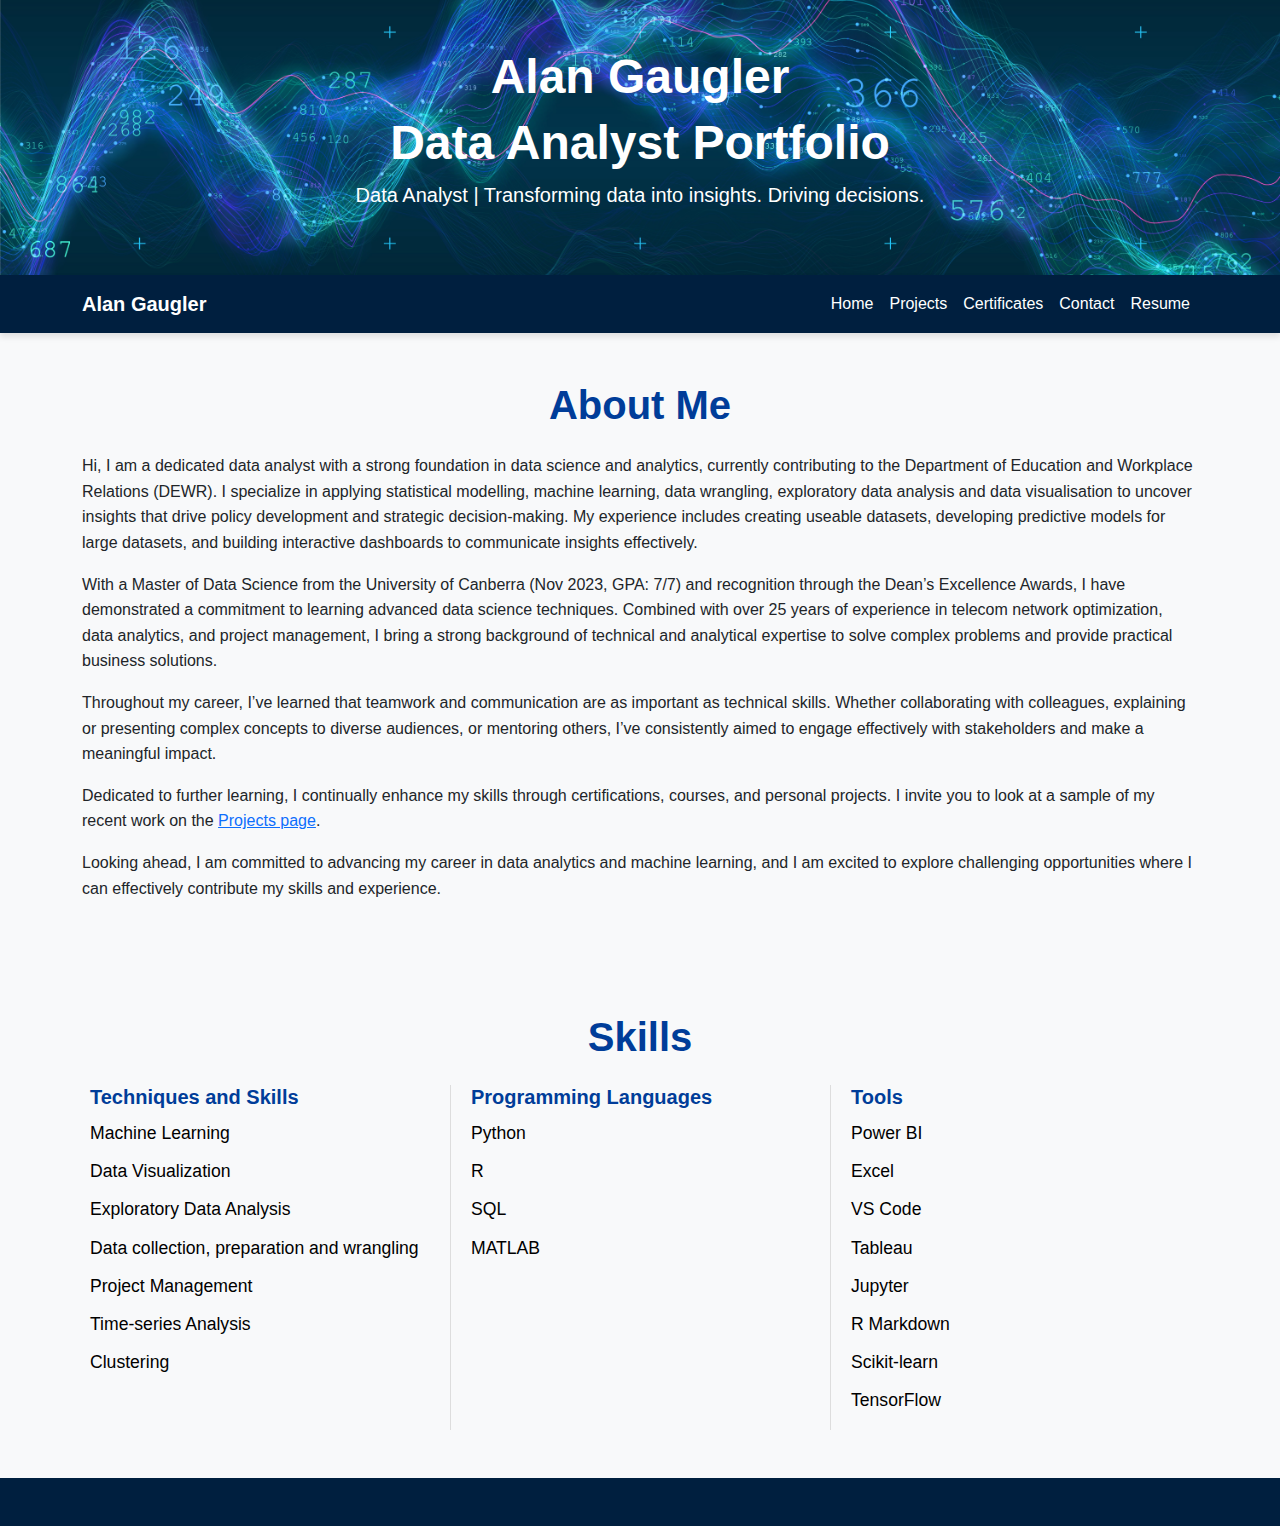
<file: index.html>
<!DOCTYPE html>
<html lang="en">
<head>
    <meta charset="UTF-8">
    <meta name="viewport" content="width=device-width, initial-scale=1.0">
    <title>Alan Gaugler - Home</title>
    <link href="https://cdn.jsdelivr.net/npm/bootstrap@5.3.0-alpha1/dist/css/bootstrap.min.css" rel="stylesheet">
    <link rel="stylesheet" href="styles.css">
</head>
<body>
    <!-- Hero Section -->
    <header class="bg-black text-white text-center py-5">
        <div class="container">
            <h1>Alan Gaugler</h1>
            <h1>Data Analyst Portfolio</h1>
            <p class="lead">Data Analyst | Transforming data into insights. Driving decisions.</p>
        </div>
    </header>

    <!-- Navbar -->
    <nav class="navbar navbar-expand-lg navbar-dark bg-primary">
        <div class="container">
            <a class="navbar-brand" href="#">Alan Gaugler</a>
            <div class="d-flex align-items-center">
                <span class="navbar-text me-2 d-lg-none"><strong>Menu</strong></span>
                <button class="navbar-toggler" type="button" data-bs-toggle="collapse" data-bs-target="#navbarNav">
                    <span class="navbar-toggler-icon"></span>
                </button>
            </div>
            <div class="collapse navbar-collapse" id="navbarNav">
                <ul class="navbar-nav ms-auto">
                    <li class="nav-item"><a class="nav-link" href="index.html">Home</a></li>
                    <li class="nav-item"><a class="nav-link" href="projects.html">Projects</a></li>
                    <li class="nav-item"><a class="nav-link" href="certificates.html">Certificates</a></li>
                    <li class="nav-item"><a class="nav-link" href="contact.html">Contact</a></li>
                    <li class="nav-item"><a class="nav-link" href="resume.html">Resume</a></li>
                </ul>
            </div>
        </div>
    </nav>
    
    <!-- About Section -->
    <section id="about" class="py-5">
        <div class="container">
            <h2 class="text-center mb-4">About Me</h2>
            <p>
                Hi, I am a dedicated data analyst with a strong foundation in data science and analytics, currently contributing to the Department of Education
                 and Workplace Relations (DEWR). I specialize in applying statistical modelling, machine learning, data wrangling, exploratory data analysis 
                 and data visualisation to uncover insights that drive policy development and strategic decision-making. My experience includes creating useable 
                 datasets, developing predictive models for large datasets, and building interactive dashboards to communicate insights effectively.
            </p>
            <p>
                With a Master of Data Science from the University of Canberra (Nov 2023, GPA: 7/7) and recognition through the Dean’s Excellence Awards, 
                I have demonstrated a commitment to learning advanced data science techniques. Combined with over 25 years of experience in 
                telecom network optimization, data analytics, and project management, I bring a strong background of technical and analytical expertise to 
                solve complex problems and provide practical business solutions.
            </p>
                Throughout my career, I’ve learned that teamwork and communication are as important as technical skills. Whether collaborating with colleagues, 
                explaining or presenting complex concepts to diverse audiences, or mentoring others, I’ve consistently aimed to engage effectively with stakeholders 
                and make a meaningful impact.
            </p>
            <p>
                Dedicated to further learning, I continually enhance my skills through certifications, courses, and personal projects. 
                I invite you to look at a sample of my recent work on the <a href="projects.html">Projects page</a>.
            </p>
            <p>
                Looking ahead, I am committed to advancing my career in data analytics and machine learning, and I am excited to explore challenging opportunities where
                 I can effectively contribute my skills and experience.
            </p>
        </div>
    </section>

    <!-- Skills Section -->
    <section id="skills" class="py-5 bg-light">
        <div class="container">
            <h2 class="text-center mb-4">Skills</h2>
            <div class="row">
                <div class="col-md-4">
                    <h5>Techniques and Skills</h5>
                    <ul>
                        <li>Machine Learning</li>
                        <li>Data Visualization</li>
                        <li>Exploratory Data Analysis</li>
                        <li>Data collection, preparation and wrangling</li>
                        <li>Project Management</li>
                        <li>Time-series Analysis</li>
                        <li>Clustering</li>
                    </ul>
                </div>
                <div class="col-md-4">
                    <h5>Programming Languages</h5>
                    <ul>
                        <li>Python</li>
                        <li>R</li>
                        <li>SQL</li>
                        <li>MATLAB</li>
                    </ul>
                </div>
                <div class="col-md-4">
                    <h5>Tools</h5>
                    <ul>
                        <li>Power BI</li>
                        <li>Excel</li>
                        <li>VS Code</li>
                        <li>Tableau</li>
                        <li>Jupyter</li>
                        <li>R Markdown</li>
                        <li>Scikit-learn</li>
                        <li>TensorFlow</li>
                    </ul>
                </div>
            </div>
        </div>
    </section>
    
    <footer class="dark text-white text-center py-3">
        <p> </p>
    </footer>

    <script src="https://cdn.jsdelivr.net/npm/bootstrap@5.3.0-alpha1/dist/js/bootstrap.bundle.min.js"></script>
</body>
</html>
</file>
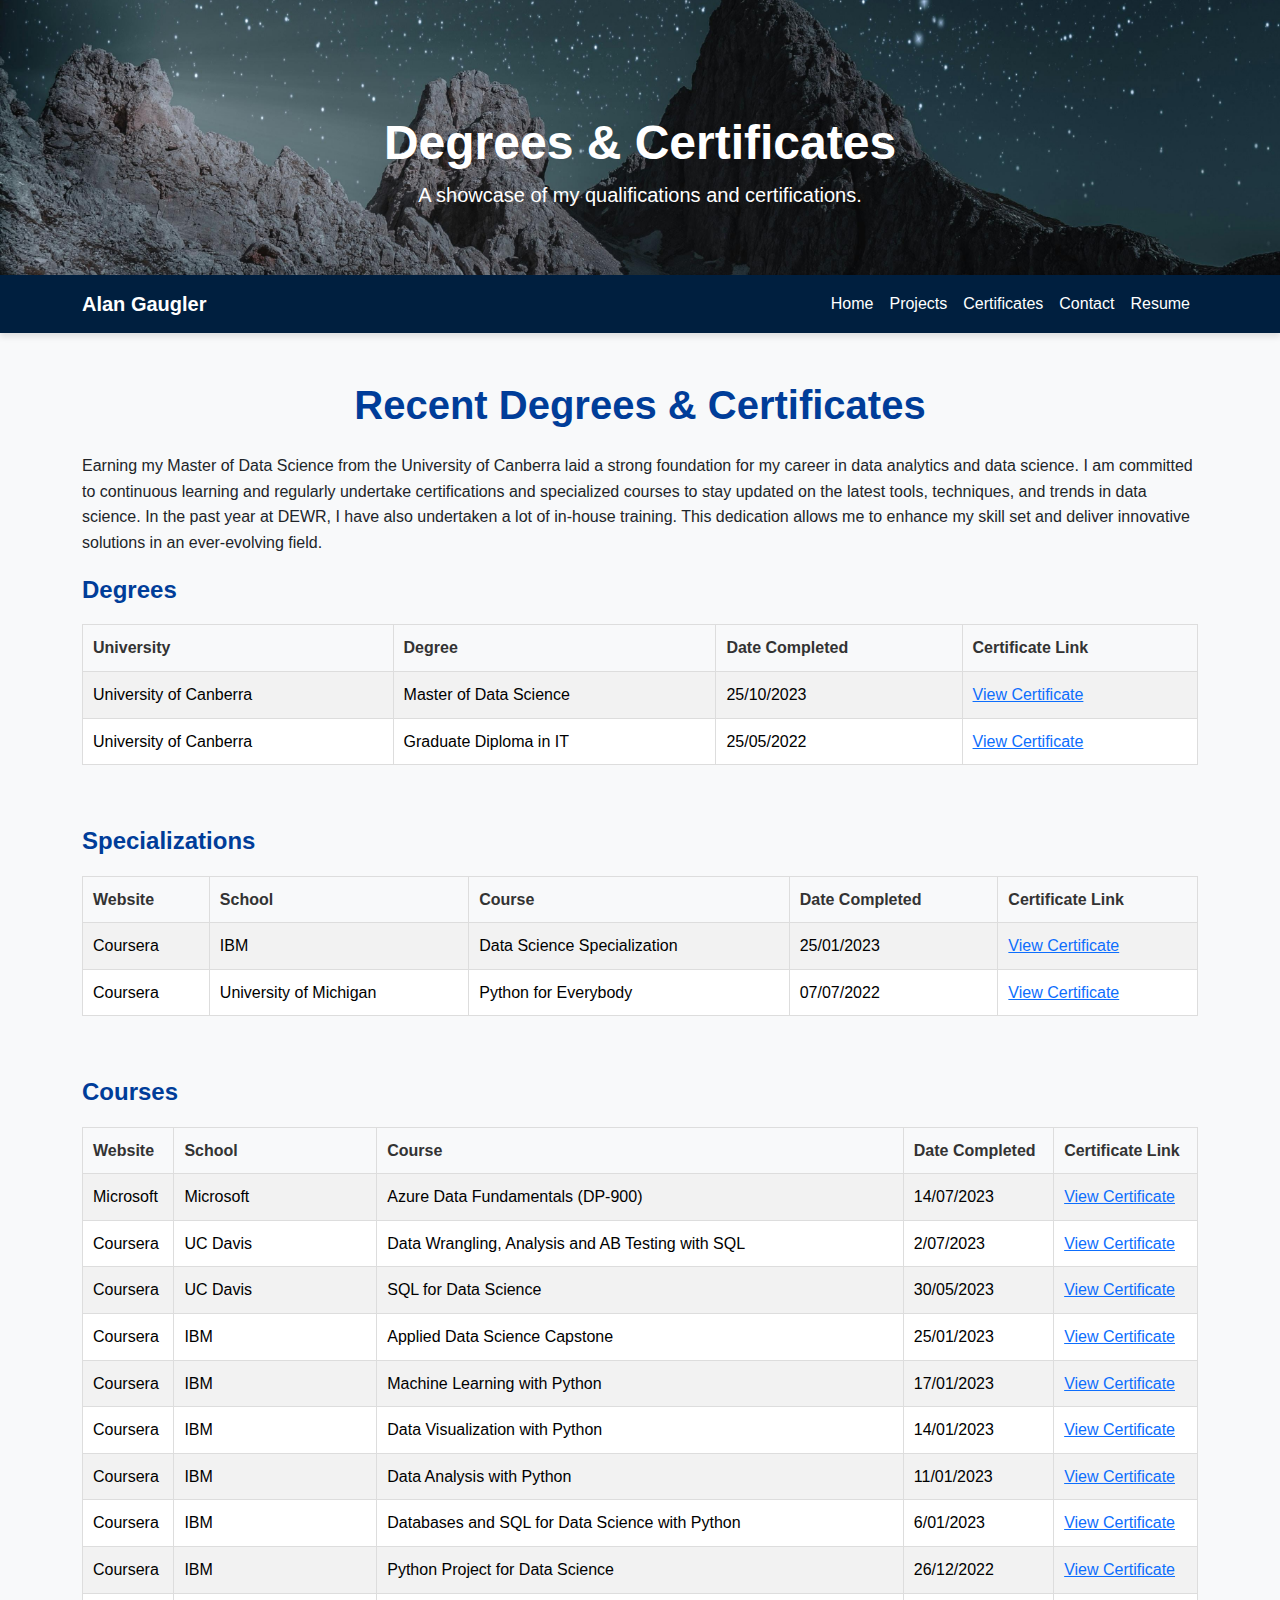
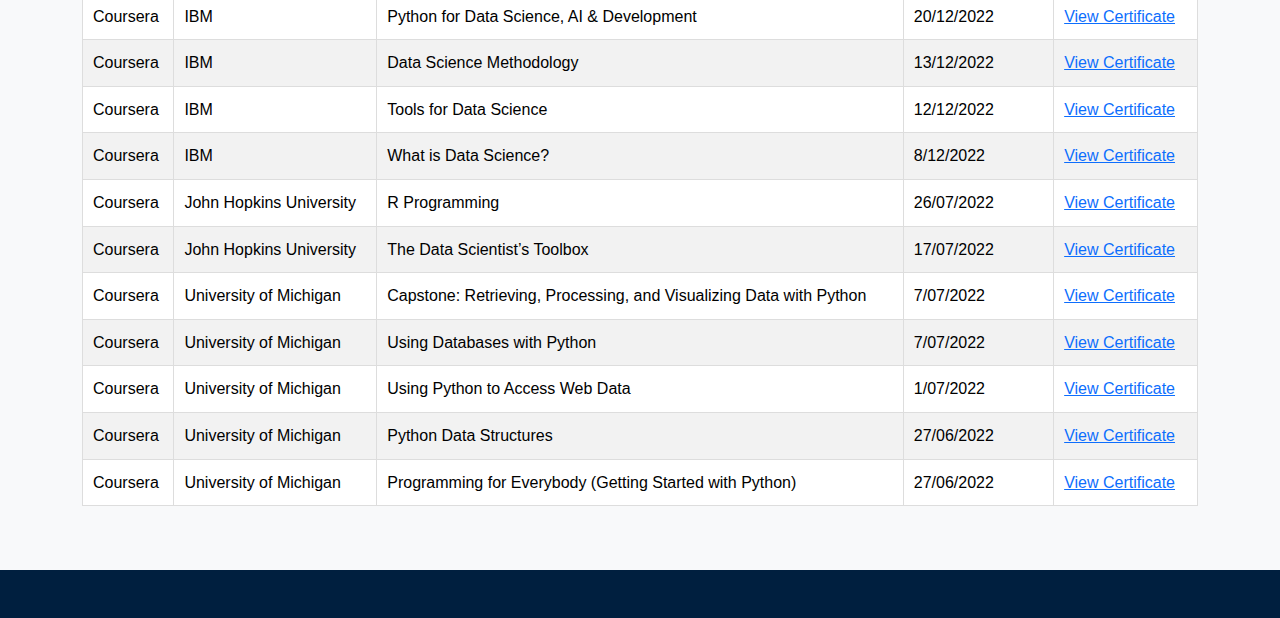
<file: certificates.html>
<!DOCTYPE html>
<html lang="en">
<head>
    <meta charset="UTF-8">
    <meta name="viewport" content="width=device-width, initial-scale=1.0">
    <title>Alan Gaugler - Certificates</title>
    <link href="https://cdn.jsdelivr.net/npm/bootstrap@5.3.0-alpha1/dist/css/bootstrap.min.css" rel="stylesheet">
    <link rel="stylesheet" href="styles.css">
</head>
<body>
    <!-- Hero Section -->
    <header class="certificates-header bg-black text-white text-center py-5">
        <div class="container">
            <h1>&nbsp;</h1>
            <h1>Degrees & Certificates</h1>
            <p class="lead">A showcase of my qualifications and certifications.</p>
        </div>
    </header>

    <!-- Navbar -->
    <nav class="navbar navbar-expand-lg navbar-dark bg-primary">
        <div class="container">
            <a class="navbar-brand" href="#">Alan Gaugler</a>
            <div class="d-flex align-items-center">
                <span class="navbar-text me-2 d-lg-none"><strong>Menu</strong></span>
                <button class="navbar-toggler" type="button" data-bs-toggle="collapse" data-bs-target="#navbarNav">
                    <span class="navbar-toggler-icon"></span>
                </button>
            </div>
            <div class="collapse navbar-collapse" id="navbarNav">
                <ul class="navbar-nav ms-auto">
                    <li class="nav-item"><a class="nav-link" href="index.html">Home</a></li>
                    <li class="nav-item"><a class="nav-link" href="projects.html">Projects</a></li>
                    <li class="nav-item"><a class="nav-link" href="certificates.html">Certificates</a></li>
                    <li class="nav-item"><a class="nav-link" href="contact.html">Contact</a></li>
                    <li class="nav-item"><a class="nav-link" href="resume.html">Resume</a></li>
                </ul>
            </div>
        </div>
    </nav>

    <!-- Certificates Section -->
    <section id="certificates" class="py-5 bg-light">
        <div class="container">
            <h2 class="text-center mb-4">Recent Degrees & Certificates</h2>
            <p>Earning my Master of Data Science from the University of Canberra laid a strong foundation for my career in data analytics and data science. 
                I am committed to continuous learning and regularly undertake certifications and specialized courses to stay updated 
                on the latest tools, techniques, and trends in data science. In the past year at DEWR, I have also undertaken a lot of in-house training. 
                This dedication allows me to enhance my skill set and deliver innovative solutions in an ever-evolving field.</p>

            <!-- Degrees -->
            <h3>Degrees</h3>
            <table class="table table-striped">
                <thead>
                    <tr>
                        <th>University</th>
                        <th>Degree</th>
                        <th>Date Completed</th>
                        <th>Certificate Link</th>
                    </tr>
                </thead>
                <tbody>
                    <tr>
                        <td>University of Canberra</td>
                        <td>Master of Data Science</td>
                        <td>25/10/2023</td>
                        <td><a href="https://www.myequals.net/sharelink/07d6c948-c7af-40bc-9f41-820909ddd2d8/bdd670a5-c866-4f29-bb74-94adbe84cdb5" target="_blank">View Certificate</a></td>
                    </tr>
                    <tr>
                        <td>University of Canberra</td>
                        <td>Graduate Diploma in IT</td>
                        <td>25/05/2022</td>
                        <td><a href="UC Grad Diploma Testamur.pdf" target="_blank">View Certificate</a></td>
                    </tr>
                </tbody>
            </table>

            <br>

            <!-- Specializations -->
            <h3>Specializations</h3>
            <table class="table table-striped">
                <thead>
                    <tr>
                        <th>Website</th>
                        <th>School</th>
                        <th>Course</th>
                        <th>Date Completed</th>
                        <th>Certificate Link</th>
                    </tr>
                </thead>
                <tbody>
                    <tr>
                        <td>Coursera</td>
                        <td>IBM</td>
                        <td>Data Science Specialization</td>
                        <td>25/01/2023</td>
                        <td><a href="https://www.coursera.org/account/accomplishments/professional-cert/JPEANDVM5TS9" target="_blank">View Certificate</a></td>
                    </tr>
                    <tr>
                        <td>Coursera</td>
                        <td>University of Michigan</td>
                        <td>Python for Everybody</td>
                        <td>07/07/2022</td>
                        <td><a href="https://www.coursera.org/account/accomplishments/specialization/Q8L8UFCK8EPT" target="_blank">View Certificate</a></td>
                    </tr>
                </tbody>
            </table>

            <br>
            
            <!-- Courses -->
            <h3>Courses</h3>
            <table class="table table-striped">
                <thead>
                    <tr>
                        <th>Website</th>
                        <th>School</th>
                        <th>Course</th>
                        <th>Date Completed</th>
                        <th>Certificate Link</th>
                    </tr>
                </thead>
                <tbody>
                    <tr>
                        <td>Microsoft</td>
                        <td>Microsoft</td>
                        <td>Azure Data Fundamentals (DP-900)</td>
                        <td>14/07/2023</td>
                        <td><a href="MS Azure Data Fundamentals DP-900 Certificate_91825337_1689317826.pdf" target="_blank">View Certificate</a></td>
                    </tr>
                    <tr>
                        <td>Coursera</td>
                        <td>UC Davis</td>
                        <td>Data Wrangling, Analysis and AB Testing with SQL</td>
                        <td>2/07/2023</td>
                        <td><a href="https://www.coursera.org/account/accomplishments/verify/V5V9ZUDN5879" target="_blank">View Certificate</a></td>
                    </tr>
                    <tr>
                        <td>Coursera</td>
                        <td>UC Davis</td>
                        <td>SQL for Data Science</td>
                        <td>30/05/2023</td>
                        <td><a href="https://www.coursera.org/account/accomplishments/verify/VRXMXXTT2J8A" target="_blank">View Certificate</a></td>
                    </tr>
                    <tr>
                        <td>Coursera</td>
                        <td>IBM</td>
                        <td>Applied Data Science Capstone</td>
                        <td>25/01/2023</td>
                        <td><a href="https://www.coursera.org/account/accomplishments/verify/VBGCXGM3XN6J" target="_blank">View Certificate</a></td>
                    </tr>
                    <tr>
                        <td>Coursera</td>
                        <td>IBM</td>
                        <td>Machine Learning with Python</td>
                        <td>17/01/2023</td>
                        <td><a href="https://www.coursera.org/account/accomplishments/verify/37N4LW5B49QU" target="_blank">View Certificate</a></td>
                    </tr>
                    <tr>
                        <td>Coursera</td>
                        <td>IBM</td>
                        <td>Data Visualization with Python</td>
                        <td>14/01/2023</td>
                        <td><a href="https://www.coursera.org/account/accomplishments/verify/A3Q66Q9G8Y4K" target="_blank">View Certificate</a></td>
                    </tr>
                    <tr>
                        <td>Coursera</td>
                        <td>IBM</td>
                        <td>Data Analysis with Python</td>
                        <td>11/01/2023</td>
                        <td><a href="https://www.coursera.org/account/accomplishments/verify/7MFKFTTYBXC4" target="_blank">View Certificate</a></td>
                    </tr>
                    <tr>
                        <td>Coursera</td>
                        <td>IBM</td>
                        <td>Databases and SQL for Data Science with Python</td>
                        <td>6/01/2023</td>
                        <td><a href="https://www.coursera.org/account/accomplishments/verify/XTJMK6JW86F9" target="_blank">View Certificate</a></td>
                    </tr>
                    <tr>
                        <td>Coursera</td>
                        <td>IBM</td>
                        <td>Python Project for Data Science</td>
                        <td>26/12/2022</td>
                        <td><a href="https://www.coursera.org/account/accomplishments/verify/ZG9Q9H4PM824" target="_blank">View Certificate</a></td>
                    </tr>
                    <tr>
                        <td>Coursera</td>
                        <td>IBM</td>
                        <td>Python for Data Science, AI & Development</td>
                        <td>20/12/2022</td>
                        <td><a href="https://www.coursera.org/account/accomplishments/verify/EZ38ZHUUTTL2" target="_blank">View Certificate</a></td>
                    </tr>
                    <tr>
                        <td>Coursera</td>
                        <td>IBM</td>
                        <td>Data Science Methodology</td>
                        <td>13/12/2022</td>
                        <td><a href="https://www.coursera.org/account/accomplishments/verify/WLWPWLCY8BTD" target="_blank">View Certificate</a></td>
                    </tr>
                    <tr>
                        <td>Coursera</td>
                        <td>IBM</td>
                        <td>Tools for Data Science</td>
                        <td>12/12/2022</td>
                        <td><a href="https://www.coursera.org/account/accomplishments/verify/Z7S2CUANZTS9" target="_blank">View Certificate</a></td>
                    </tr>
                    <tr>
                        <td>Coursera</td>
                        <td>IBM</td>
                        <td>What is Data Science?</td>
                        <td>8/12/2022</td>
                        <td><a href="https://www.coursera.org/account/accomplishments/verify/LFZJMQNJ4KJN" target="_blank">View Certificate</a></td>
                    </tr>
                    <tr>
                        <td>Coursera</td>
                        <td>John Hopkins University</td>
                        <td>R Programming</td>
                        <td>26/07/2022</td>
                        <td><a href="https://www.coursera.org/account/accomplishments/verify/T7MB8RQFX7AU" target="_blank">View Certificate</a></td>
                    </tr>
                    <tr>
                        <td>Coursera</td>
                        <td>John Hopkins University</td>
                        <td>The Data Scientist’s Toolbox</td>
                        <td>17/07/2022</td>
                        <td><a href="https://www.coursera.org/account/accomplishments/verify/54MNVB5ZFZHD" target="_blank">View Certificate</a></td>
                    </tr>
                    <tr>
                        <td>Coursera</td>
                        <td>University of Michigan</td>
                        <td>Capstone: Retrieving, Processing, and Visualizing Data with Python</td>
                        <td>7/07/2022</td>
                        <td><a href="https://www.coursera.org/account/accomplishments/verify/XNDVYXL763C8" target="_blank">View Certificate</a></td>
                    </tr>
                    <tr>
                        <td>Coursera</td>
                        <td>University of Michigan</td>
                        <td>Using Databases with Python</td>
                        <td>7/07/2022</td>
                        <td><a href="https://www.coursera.org/account/accomplishments/verify/6BG748N3R5P9" target="_blank">View Certificate</a></td>
                    </tr>
                    <tr>
                        <td>Coursera</td>
                        <td>University of Michigan</td>
                        <td>Using Python to Access Web Data</td>
                        <td>1/07/2022</td>
                        <td><a href="https://www.coursera.org/account/accomplishments/verify/DR7237R4GPRH" target="_blank">View Certificate</a></td>
                    </tr>
                    <tr>
                        <td>Coursera</td>
                        <td>University of Michigan</td>
                        <td>Python Data Structures</td>
                        <td>27/06/2022</td>
                        <td><a href="https://www.coursera.org/account/accomplishments/verify/6KRYGYBUYJAB" target="_blank">View Certificate</a></td>
                    </tr>
                    <tr>
                        <td>Coursera</td>
                        <td>University of Michigan</td>
                        <td>Programming for Everybody (Getting Started with Python)</td>
                        <td>27/06/2022</td>
                        <td><a href="https://www.coursera.org/account/accomplishments/verify/F6WF59B9FFBJ" target="_blank">View Certificate</a></td>
                    </tr>
                </tbody>
            </table>
        </div>
    </section>

    <footer class="dark text-white text-center py-3">
        <p> </p>
    </footer>

    <script src="https://cdn.jsdelivr.net/npm/bootstrap@5.3.0-alpha1/dist/js/bootstrap.bundle.min.js"></script>
</body>
</html>
</file>
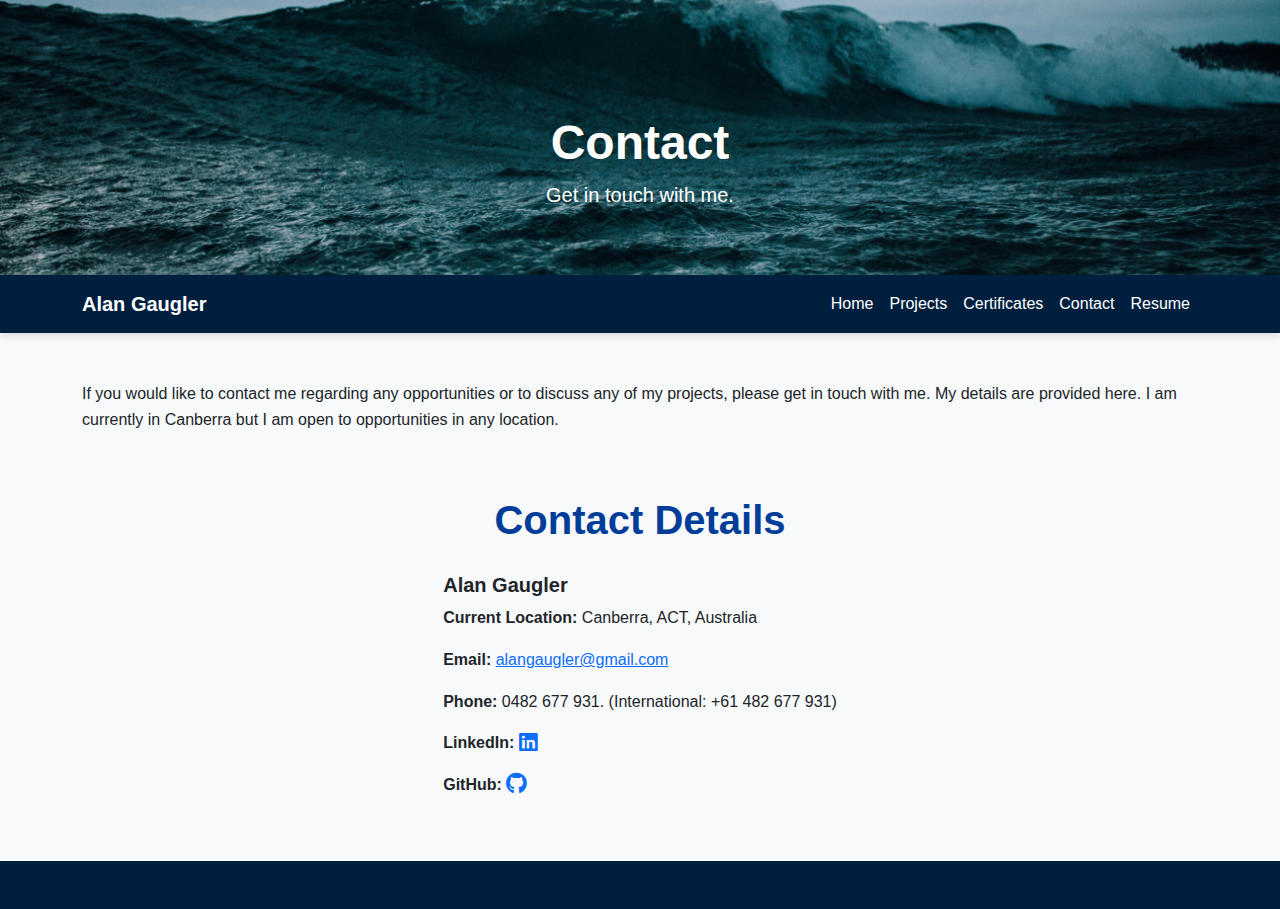
<file: contact.html>
<!DOCTYPE html>
<html lang="en">
<head>
    <meta charset="UTF-8">
    <meta name="viewport" content="width=device-width, initial-scale=1.0">
    <title>Alan Gaugler - Contact</title>
    <link href="https://cdn.jsdelivr.net/npm/bootstrap@5.3.0-alpha1/dist/css/bootstrap.min.css" rel="stylesheet">
    <link rel="stylesheet" href="styles.css">
    <link href="https://cdnjs.cloudflare.com/ajax/libs/font-awesome/5.15.4/css/all.min.css" rel="stylesheet">
</head>
<body>
    <!-- Hero Section -->
    <header class="contact-header bg-black text-white text-center py-5">
        <div class="container">
            <h1>&nbsp;</h1>
            <h1>Contact</h1>
            <p class="lead">Get in touch with me.</p>
        </div>
    </header>

    <!-- Navbar -->
<nav class="navbar navbar-expand-lg navbar-dark bg-primary">
    <div class="container">
        <a class="navbar-brand" href="#">Alan Gaugler</a>
        <div class="d-flex align-items-center">
            <span class="navbar-text me-2 d-lg-none"><strong>Menu</strong></span>
            <button class="navbar-toggler" type="button" data-bs-toggle="collapse" data-bs-target="#navbarNav">
                <span class="navbar-toggler-icon"></span>
            </button>
        </div>
        <div class="collapse navbar-collapse" id="navbarNav">
            <ul class="navbar-nav ms-auto">
                <li class="nav-item"><a class="nav-link" href="index.html">Home</a></li>
                <li class="nav-item"><a class="nav-link" href="projects.html">Projects</a></li>
                <li class="nav-item"><a class="nav-link" href="certificates.html">Certificates</a></li>
                <li class="nav-item"><a class="nav-link" href="contact.html">Contact</a></li>
                <li class="nav-item"><a class="nav-link" href="resume.html">Resume</a></li>
            </ul>
        </div>
    </div>
</nav>


    <!-- Contact Line -->
    <section id="contact-line" class="py-5">
        <div class="container">
            <p class="text-left">If you would like to contact me regarding any opportunities or to discuss any of my projects, 
            please get in touch with me. My details are provided here. I am currently in Canberra but 
            I am open to opportunities in any location.</p>
        </div>
    </section>

    <!-- Contact Details Section -->
<section id="contact-details" class="py-5">
    <div class="container text-center">
        <h2 class="text-center mb-4">Contact Details</h2>
        <div class="contact-info">
            <h5><strong>Alan Gaugler</strong></h5>
            <p><strong>Current Location:</strong> Canberra, ACT, Australia</p>
            <p><strong>Email:</strong> <a href="mailto:alangaugler@gmail.com">alangaugler@gmail.com</a></p>
            <p><strong>Phone:</strong> 0482 677 931. (International: +61 482 677 931)</p>
            <p><strong>LinkedIn:</strong> 
                <a href="https://www.linkedin.com/in/alan-gaugler-457a453b" target="_blank">
                    <i class="fab fa-linkedin fa-lg"></i>
                </a>
            </p>
            <p><strong>GitHub:</strong> 
                <a href="https://github.com/alang100" target="_blank">
                    <i class="fab fa-github fa-lg"></i>
                </a>
            </p>
        </div>
    </div>
</section>

    <footer class="dark text-white text-center py-3">
        <p> </p>
    </footer>

    <script src="https://cdn.jsdelivr.net/npm/bootstrap@5.3.0-alpha1/dist/js/bootstrap.bundle.min.js"></script>
</body>
</html>
</file>
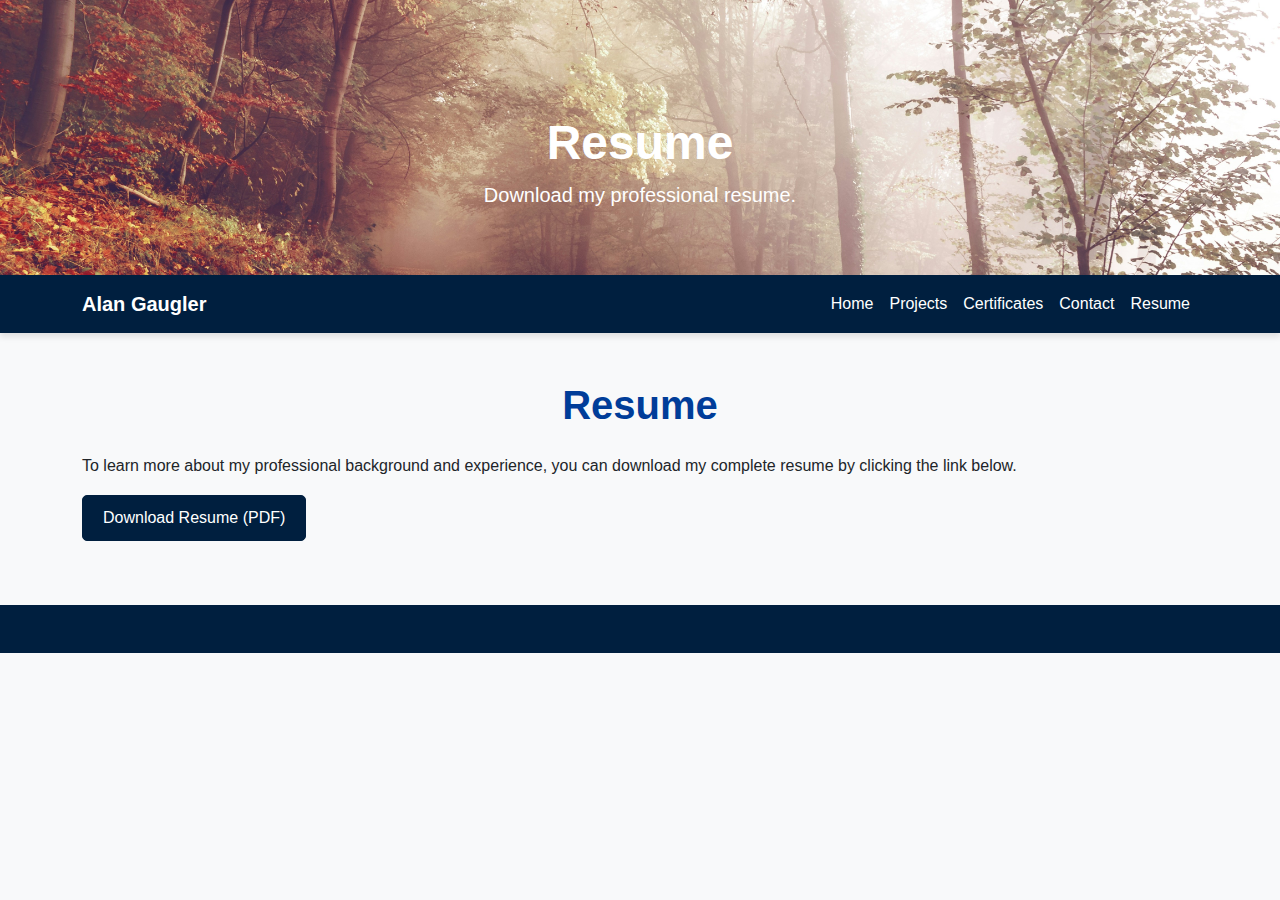
<file: resume.html>
<!DOCTYPE html>
<html lang="en">
<head>
    <meta charset="UTF-8">
    <meta name="viewport" content="width=device-width, initial-scale=1.0">
    <title>Alan Gaugler - Home</title>
    <link href="https://cdn.jsdelivr.net/npm/bootstrap@5.3.0-alpha1/dist/css/bootstrap.min.css" rel="stylesheet">
    <link rel="stylesheet" href="styles.css">
</head>
<body>
    <!-- Hero Section -->
    <header class="resume-header bg-black text-white text-center py-5">
        <div class="container">
            <h1>&nbsp;</h1>
            <h1>Resume</h1>
            <p class="lead">Download my professional resume.</p>
        </div>
    </header>

    <!-- Navbar -->
    <nav class="navbar navbar-expand-lg navbar-dark bg-primary">
        <div class="container">
            <a class="navbar-brand" href="#">Alan Gaugler</a>
            <div class="d-flex align-items-center">
                <span class="navbar-text me-2 d-lg-none"><strong>Menu</strong></span>
                <button class="navbar-toggler" type="button" data-bs-toggle="collapse" data-bs-target="#navbarNav">
                    <span class="navbar-toggler-icon"></span>
                </button>
            </div>
            <div class="collapse navbar-collapse" id="navbarNav">
                <ul class="navbar-nav ms-auto">
                    <li class="nav-item"><a class="nav-link" href="index.html">Home</a></li>
                    <li class="nav-item"><a class="nav-link" href="projects.html">Projects</a></li>
                    <li class="nav-item"><a class="nav-link" href="certificates.html">Certificates</a></li>
                    <li class="nav-item"><a class="nav-link" href="contact.html">Contact</a></li>
                    <li class="nav-item"><a class="nav-link" href="resume.html">Resume</a></li>
                </ul>
            </div>
        </div>
    </nav>
    
    <!-- About Section -->
    <section id="about" class="py-5">
        <div class="container">
            <h2 class="text-center mb-4">Resume</h2>
            <p>
                To learn more about my professional background and experience, you can download my complete resume by clicking the link below.
            </p>

            <p>
                <a href="Alan_Gaugler_Resume.pdf" target="_blank" class="btn btn-primary">Download Resume (PDF)</a>
            </p>
        </div>
    </section>


    
    <footer class="dark text-white text-center py-3">
        <p> </p>
    </footer>

    <script src="https://cdn.jsdelivr.net/npm/bootstrap@5.3.0-alpha1/dist/js/bootstrap.bundle.min.js"></script>
</body>
</html>
</file>
<file: styles.css>
/* General body styling */
body {
    font-family: 'Arial', sans-serif;
    line-height: 1.6;
    background-color: #f8f9fa; /* Light background for contrast */
    margin: 0;
    padding: 0;
}

/* Navbar styling */
.navbar-brand {
    font-weight: bold;
}

.navbar {
    background-color: #001f3f !important; /* Navy blue */
    box-shadow: 0px 4px 6px rgba(0, 0, 0, 0.1);
}

.navbar .nav-link {
    color: white !important; /* Ensure links are visible on the navy background */
}

.navbar .nav-link:hover {
    color: #ccc !important; /* Optional: Change link hover color */
}

/* Hero section styling */
header {
    background: url('Data1.jpg') no-repeat center center/cover;
    color: white;
    padding: 50px 0;
}
.projects-header{
    background: url('green_text.jpg') no-repeat center center/cover;
    color: white;
    padding: 50px 0;
}

.certificates-header{
    background: url('StarryMountain.jpg') no-repeat center center/cover;
    color: white;
    padding: 50px 0;
}

.contact-header {
    background: url('DarkSurf.jpg') no-repeat center center/cover;
    color: white;
    padding: 50px 0;
}

.resume-header {
    background: url('RedForest.jpg') no-repeat center center/cover;
    color: white;
    padding: 50px 0;
}


header h1 {
    font-size: 3rem;
    font-weight: bold;
}

header p {
    font-size: 1.25rem;
}

/* Section titles */
h2 {
    font-size: 2.5rem;
    font-weight: bold;
    margin-bottom: 20px;
    text-align: center;
    color: #003d99;
}

/* Skills Section Styling */
#skills ul {
    list-style: none;
    padding: 0;
}

#skills li {
    margin-bottom: 10px;
    font-size: 1.1rem;
    color: #000000; /* Change skill text to black */
}

#skills h2 {
    font-size: 2.5rem; /* Match the size and format of 'About Me' */
    font-weight: bold;
    color: #003d99; /* Navy blue for headings */
    text-align: center;
    margin-bottom: 20px;
}

#skills h5 {
    font-size: 1.25rem; /* Adjust subheading size */
    font-weight: bold;
    color: #003d99; /* Navy blue for subheadings */
    text-align: left; /* Align subheadings to the left */
    margin-bottom: 10px;
}

#skills .col-md-4 {
    border-left: 1px solid #ddd; /* Dividers between columns */
    padding-left: 20px; /* Add spacing for readability */
}

#skills .col-md-4:first-child {
    border-left: none; /* Remove left border from the first column */
}

/* Responsive adjustments */
@media (max-width: 768px) {
    header h1 {
        font-size: 2.5rem;
    }

    header p {
        font-size: 1rem;
    }

    h2 {
        font-size: 2rem;
    }
}


/* Certificates Section Styling */
#certificates h3 {
    font-size: 1.5rem;
    font-weight: bold;
    color: #003d99; /* Navy blue for subheadings */
    margin-top: 20px;
}

#certificates table {
    width: 100%;
    margin-top: 20px;
    border-collapse: collapse;
}

#certificates table th, #certificates table td {
    padding: 10px;
    border: 1px solid #ddd;
    text-align: left;
}

#certificates table th {
    background-color: #f8f9fa;
    font-weight: bold;
    color: #333;
}

/* Update footer background color to navy blue */
footer {
    background-color: #001f3f; /* Navy Blue */
    color: white;
    text-align: center;
    padding: 15px 0;
}

#contact-line {
    padding-bottom: 0 !important; /* Remove extra space at the bottom */
    margin-bottom: 0 !important; /* Ensure no margin is left */
}

#contact-details .contact-info {
    text-align: left; /* Align the content to the left */
    display: inline-block; /* Make the container adjust to the content's width */
    padding-top: 5px; /* Reduce top padding */
    margin-top: 0; /* Remove any margin */
    margin: 0 auto; /* Center the container horizontally within its parent */
}

/* Horizontal Line */
.project-divider {
    border: 0;
    border-top: 5px solid #001f3f !important; /* Navy blue */
    margin: 30px 0;
    width: 100%;
}

/* Button Styles */
.btn-primary {
    background-color: #001f3f;
    border-color: #001f3f;
    padding: 10px 20px;
    font-size: 16px;
    color: #fff;
    text-decoration: none;
    display: inline-block;
    border-radius: 5px;
    text-align: center;
}

.btn-primary:hover {
    background-color: #004080;
    border-color: #004080;
}
</file>
